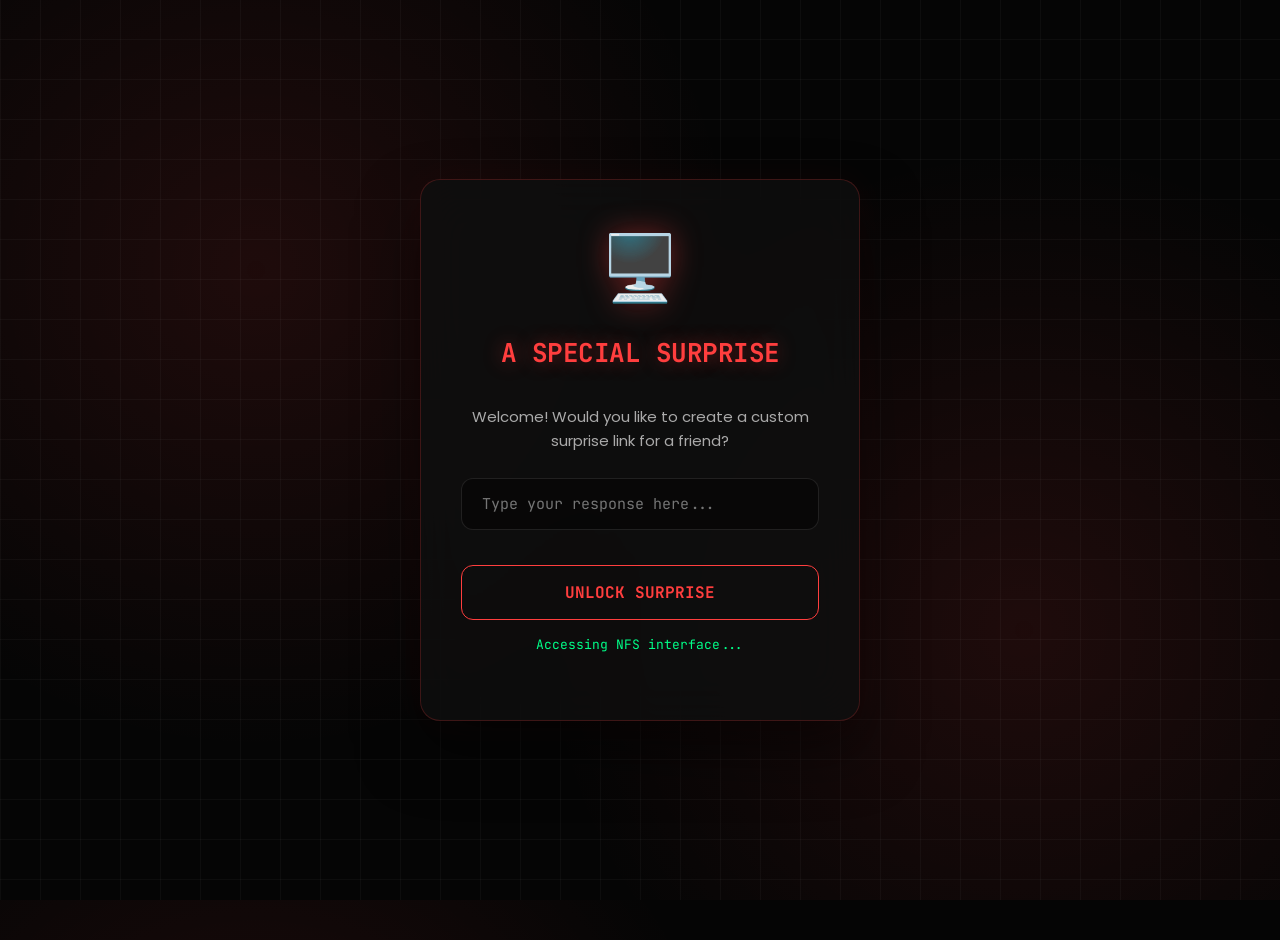
<file: index.html>
<!DOCTYPE html>
<html lang="en">
<head>
    <meta charset="UTF-8">
    <meta name="viewport" content="width=device-width, initial-scale=1.0">
    <meta name="description" content="A special interactive surprise awaits you! Unlock it now.">
    <meta name="keywords" content="surprise, gift, interactive, special">
    <meta name="author" content="Surprise Portfolio">
    <meta property="og:title" content="Surprise For You! 🎁">
    <meta property="og:description" content="A special interactive surprise awaits you! Unlock it now.">
    <meta property="og:type" content="website">
    <title>Surprise For You! 🎁</title>
    <link rel="icon" type="image/png" href="favicon.png">
    <link rel="preconnect" href="https://fonts.googleapis.com">
    <link rel="preconnect" href="https://fonts.gstatic.com" crossorigin>
    <link rel="stylesheet" href="style.css">
    <link href="https://fonts.googleapis.com/css2?family=Poppins:wght@300;400;600;700&family=JetBrains+Mono:wght@400;700&display=swap" rel="stylesheet">
</head>
<body>
    <div class="container">
        <div class="card" id="surpriseCard">
            <div class="header">
                <span class="emoji">🖥️</span>
                <h1>A Special Surprise</h1>
            </div>
            
            <div class="content" id="questionArea">
                <p id="questionText">Loading surprise question...</p>
                <div class="input-group">
                    <input type="text" id="answerInput" placeholder="Type your response here..." autocomplete="off">
                </div>
                <button id="unlockBtn">Unlock Surprise</button>
                <p id="message" class="message"></p>
            </div>

            <div class="content hidden" id="linkArea">
                <div class="success-icon">🔓</div>
                <h2>Surprise Unlocked!</h2>
                <p>Click the link below to see what's waiting for you:</p>
                <a id="secretAnchor" href="#" target="_blank" class="surprise-link">
                    🎉 Click for Your Surprise!
                </a>
                <button id="resetBtn" class="secondary-btn">Try Another Answer</button>
            </div>
        </div>
    </div>
    <script src="main.js"></script>
</body>
</html>
</file>
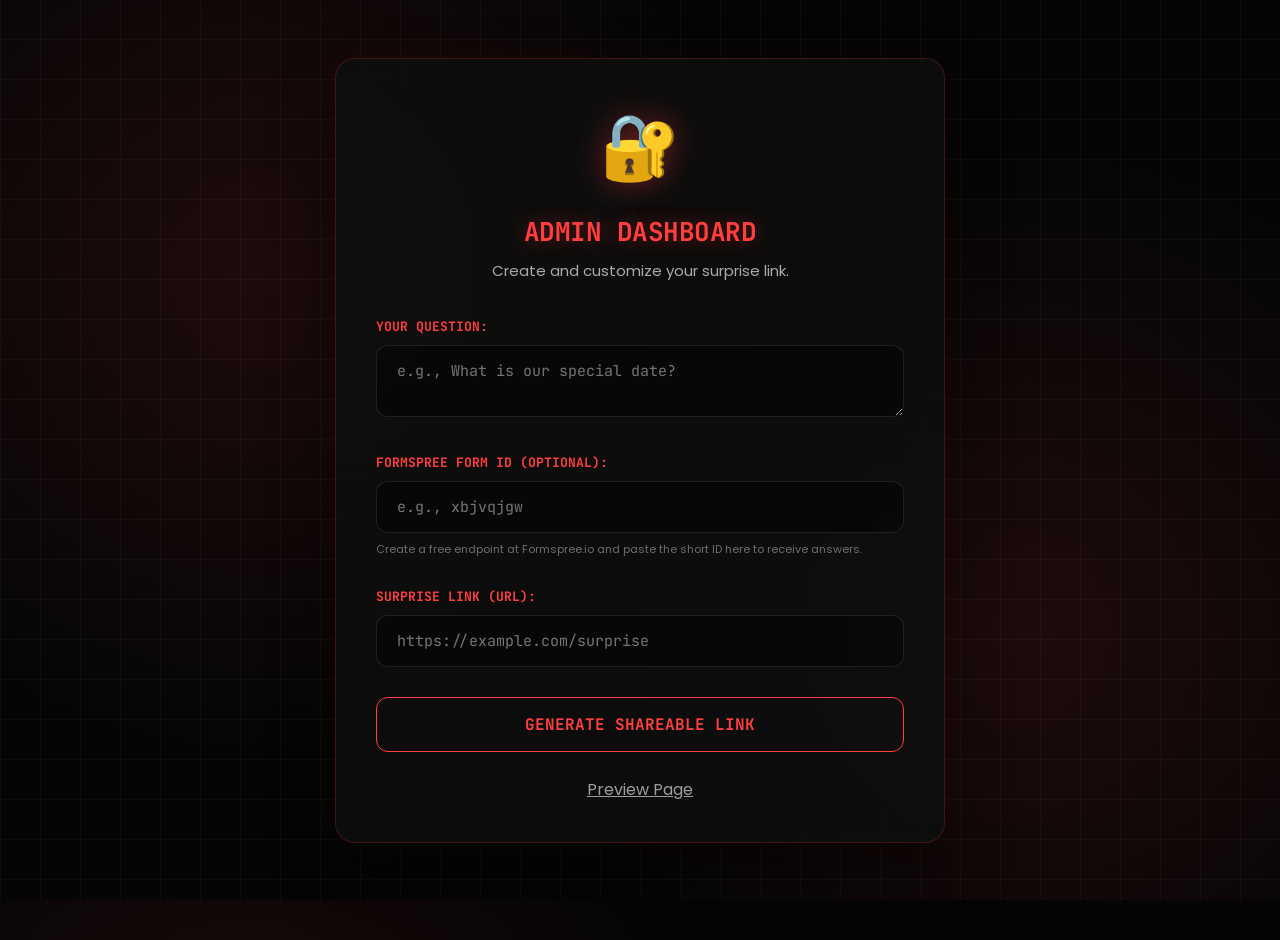
<file: admin.html>
<!DOCTYPE html>
<html lang="en">

<head>
    <meta charset="UTF-8">
    <meta name="viewport" content="width=device-width, initial-scale=1.0">
    <meta name="description" content="Create and customize your surprise link with the Admin Dashboard.">
    <meta name="robots" content="noindex, nofollow">
    <title>Admin Dashboard - Surprise Portfolio</title>
    <link rel="icon" type="image/png" href="favicon.png">
    <link rel="preconnect" href="https://fonts.googleapis.com">
    <link rel="preconnect" href="https://fonts.gstatic.com" crossorigin>
    <link rel="stylesheet" href="style.css">
    <link href="https://fonts.googleapis.com/css2?family=Poppins:wght@300;400;600;700&family=JetBrains+Mono:wght@400;700&display=swap" rel="stylesheet">
</head>

<body>
    <div class="container admin-container">
        <div class="card">
            <div class="header">
                <span class="emoji">🔐</span>
                <h1>Admin Dashboard</h1>
                <p>Create and customize your surprise link.</p>
            </div>

            <form id="adminForm">
                <div class="form-group">
                    <label for="questionInput">Your Question:</label>
                    <textarea id="questionInput" placeholder="e.g., What is our special date?" required></textarea>
                </div>

                <div class="form-group">
                    <label for="devEmailInput">Formspree Form ID (Optional):</label>
                    <input type="text" id="devEmailInput" placeholder="e.g., xbjvqjgw">
                    <small>Create a free endpoint at Formspree.io and paste the short ID here to receive
                        answers.</small>
                </div>

                <div class="form-group">
                    <label for="secretLinkInput">Surprise Link (URL):</label>
                    <input type="url" id="secretLinkInput" placeholder="https://example.com/surprise" required>
                </div>

                <button type="submit" id="saveBtn">Generate Shareable Link</button>
                <p id="adminMessage" class="message"></p>

                <div id="shareableLinkSection" class="hidden">
                    <div class="form-group">
                        <label for="shareableLink">Share this link with your friend:</label>
                        <div class="input-group link-display">
                            <input type="text" id="shareableLink" readonly>
                            <button type="button" id="copyBtn" class="mini-btn">Copy</button>
                        </div>
                    </div>
                </div>

                <div class="nav-links">
                    <a href="index.html" class="secondary-btn">Preview Page</a>
                </div>
            </form>
        </div>
    </div>
    <script src="admin.js"></script>
</body>

</html>
</file>
<file: style.css>
:root {
    --primary-color: #ff3e3e; /* Neon Red from logo */
    --primary-glow: rgba(255, 62, 62, 0.4);
    --secondary-color: #111;
    --background-color: #050505;
    --card-bg: rgba(15, 15, 15, 0.85);
    --text-color: #fff;
    --text-dim: #aaa;
    --success-color: #00ff88;
    --error-color: #ff0055;
    --transition-speed: 0.3s;
    --border-color: rgba(255, 62, 62, 0.2);
    --code-font: 'JetBrains Mono', monospace;
}

* {
    box-sizing: border-box;
    margin: 0;
    padding: 0;
}

body {
    font-family: 'Poppins', sans-serif;
    background-color: var(--background-color);
    background-image: 
        radial-gradient(circle at 20% 30%, rgba(255, 62, 62, 0.1) 0%, transparent 40%),
        radial-gradient(circle at 80% 70%, rgba(255, 62, 62, 0.1) 0%, transparent 40%);
    min-height: 100vh;
    display: flex;
    justify-content: center;
    align-items: center;
    color: var(--text-color);
    overflow-x: hidden;
    overflow-y: auto;
    position: relative;
    padding: 20px 0;
}

/* Digital Grid Background */
body::before {
    content: '';
    position: absolute;
    top: 0;
    left: 0;
    width: 100%;
    height: 100%;
    background: 
        linear-gradient(90deg, rgba(255, 255, 255, 0.03) 1px, transparent 1px),
        linear-gradient(0deg, rgba(255, 255, 255, 0.03) 1px, transparent 1px);
    background-size: 40px 40px;
    z-index: -1;
    pointer-events: none;
}

/* Binary Code Overlay */
body::after {
    content: '01011100 11001010 11110001 01010110 11001101 01011101';
    position: absolute;
    top: 0;
    left: 0;
    width: 100%;
    height: 100%;
    font-family: var(--code-font);
    font-size: 12px;
    color: rgba(255, 62, 62, 0.05);
    line-height: 1.5;
    word-break: break-all;
    overflow: hidden;
    z-index: -2;
    mask-image: linear-gradient(to bottom, transparent, black, transparent);
    animation: scrollMatrix 60s linear infinite;
    padding: 20px;
    opacity: 0.4;
}

@keyframes scrollMatrix {
    from { transform: translateY(0); }
    to { transform: translateY(-500px); }
}

.container {
    width: 100%;
    max-width: 480px;
    padding: 20px;
    z-index: 1;
    margin: auto;
}

.admin-container {
    max-width: 650px;
}

.card {
    background: var(--card-bg);
    backdrop-filter: blur(25px);
    -webkit-backdrop-filter: blur(25px);
    padding: 40px;
    border-radius: 20px;
    text-align: center;
    box-shadow: 
        0 30px 60px rgba(0, 0, 0, 0.5),
        0 0 40px rgba(255, 62, 62, 0.05);
    border: 1px solid var(--border-color);
    transition: all 0.5s cubic-bezier(0.175, 0.885, 0.32, 1.275);
    animation: cardEntrance 1s ease-out;
    position: relative;
    overflow: hidden;
}

.card::before {
    content: '';
    position: absolute;
    top: 0;
    left: -100%;
    width: 100%;
    height: 3px;
    background: linear-gradient(90deg, transparent, var(--primary-color), transparent);
    animation: scanLine 4s linear infinite;
}

@keyframes scanLine {
    0% { left: -100%; }
    100% { left: 100%; }
}

@keyframes cardEntrance {
    from {
        opacity: 0;
        transform: scale(0.95) translateY(40px);
        filter: blur(10px);
    }
    to {
        opacity: 1;
        transform: scale(1) translateY(0);
        filter: blur(0);
    }
}

.card:hover {
    border-color: rgba(255, 62, 62, 0.4);
    box-shadow: 
        0 40px 80px rgba(0, 0, 0, 0.6),
        0 0 60px rgba(255, 62, 62, 0.1);
}

.header {
    margin-bottom: 35px;
}

.emoji {
    font-size: 64px;
    display: inline-block;
    margin-bottom: 20px;
    filter: drop-shadow(0 0 15px var(--primary-glow));
    animation: glitch 4s infinite;
}

@keyframes glitch {
    0%, 100% { transform: translate(0); text-shadow: 0 0 10px var(--primary-color); }
    33% { transform: translate(-2px, 2px); text-shadow: 2px 0 red, -2px 0 cyan; }
    66% { transform: translate(2px, -2px); text-shadow: -2px 0 blue, 2px 0 yellow; }
}

h1 {
    font-family: var(--code-font);
    font-size: 26px;
    font-weight: 700;
    color: var(--primary-color);
    letter-spacing: -0.5px;
    text-transform: uppercase;
    margin-bottom: 10px;
    text-shadow: 0 0 20px var(--primary-glow);
}

p {
    line-height: 1.6;
    margin-bottom: 25px;
    color: var(--text-dim);
    font-size: 15px;
}

.content>* {
    animation: fadeInUp 0.8s ease-out both;
}

.content>*:nth-child(1) { animation-delay: 0.2s; }
.content>*:nth-child(2) { animation-delay: 0.3s; }
.content>*:nth-child(3) { animation-delay: 0.4s; }

@keyframes fadeInUp {
    from {
        opacity: 0;
        transform: translateY(20px);
    }
    to {
        opacity: 1;
        transform: translateY(0);
    }
}

/* Input Fields */
.input-group {
    position: relative;
    margin-bottom: 35px;
}

input,
textarea {
    width: 100%;
    padding: 15px 20px;
    font-family: var(--code-font);
    font-size: 15px;
    border: 1px solid rgba(255, 255, 255, 0.1);
    border-radius: 12px;
    background: rgba(0, 0, 0, 0.4);
    color: white;
    outline: none;
    transition: all 0.3s;
}

input:focus,
textarea:focus {
    border-color: var(--primary-color);
    box-shadow: 0 0 15px var(--primary-glow);
    background: rgba(255, 62, 62, 0.02);
}

/* Glass Buttons */
button {
    width: 100%;
    padding: 16px;
    border: 1px solid var(--primary-color);
    background: transparent;
    color: var(--primary-color);
    font-family: var(--code-font);
    font-size: 16px;
    font-weight: 700;
    text-transform: uppercase;
    border-radius: 12px;
    cursor: pointer;
    transition: all 0.3s;
    overflow: hidden;
    position: relative;
    z-index: 1;
}

button::before {
    content: '';
    position: absolute;
    top: 0;
    left: -100%;
    width: 100%;
    height: 100%;
    background: var(--primary-color);
    transition: all 0.4s;
    z-index: -1;
}

button:hover {
    color: white;
    box-shadow: 0 0 30px var(--primary-glow);
    transform: translateY(-2px);
}

button:hover::before {
    left: 0;
}

.secondary-btn {
    border-color: rgba(255, 255, 255, 0.2);
    color: rgba(255, 255, 255, 0.6);
    background: transparent;
}

.secondary-btn:hover {
    border-color: white;
    color: white;
}

.mini-btn {
    width: auto;
    padding: 8px 16px;
    font-size: 12px;
    border-color: var(--success-color);
    color: var(--success-color);
}

.mini-btn:hover::before {
    background: var(--success-color);
}

/* Reveal Link Effect */
.surprise-link {
    display: block;
    margin: 30px 0;
    padding: 25px;
    background: rgba(255, 62, 62, 0.05);
    border: 1px dashed var(--primary-color);
    border-radius: 15px;
    color: var(--primary-color);
    text-decoration: none;
    font-family: var(--code-font);
    font-weight: 700;
    font-size: 18px;
    transition: all 0.4s;
    animation: revealEffect 0.6s cubic-bezier(0.175, 0.885, 0.32, 1.275);
}

@keyframes revealEffect {
    from { opacity: 0; transform: scale(0.8) translateY(20px); }
    to { opacity: 1; transform: scale(1) translateY(0); }
}

.surprise-link:hover {
    background: rgba(255, 62, 62, 0.1);
    box-shadow: 0 0 30px var(--primary-glow);
    border-style: solid;
}

.success-icon {
    font-size: 60px;
    margin-bottom: 25px;
    filter: drop-shadow(0 0 20px rgba(0, 255, 136, 0.5));
}

.hidden {
    display: none;
}

.message {
    margin-top: 15px;
    font-family: var(--code-font);
    font-size: 13px;
}

.message.error { color: var(--error-color); }
.message.success { color: var(--success-color); }

/* Admin Grid Layout */
.form-group {
    text-align: left;
    margin-bottom: 30px;
}

.form-group label {
    display: block;
    font-family: var(--code-font);
    font-weight: 700;
    font-size: 13px;
    text-transform: uppercase;
    color: var(--primary-color);
    margin-bottom: 10px;
}

.form-group small {
    display: block;
    margin-top: 8px;
    color: rgba(255, 255, 255, 0.4);
    font-size: 11px;
}

.link-display {
    display: flex;
    gap: 12px;
}

.link-display input {
    font-size: 12px;
}

/* Dynamic Particles */
.particle {
    position: fixed;
    top: -50px;
    font-family: var(--code-font);
    font-size: 18px;
    color: var(--primary-color);
    user-select: none;
    pointer-events: none;
    z-index: 0;
    animation: digitalFall linear forwards;
    opacity: 0.4;
}

@keyframes digitalFall {
    to {
        transform: translateY(110vh) rotate(180deg);
        opacity: 0;
    }
}

@media (max-width: 480px) {
    .card {
        padding: 30px 20px;
    }
}
</file>
